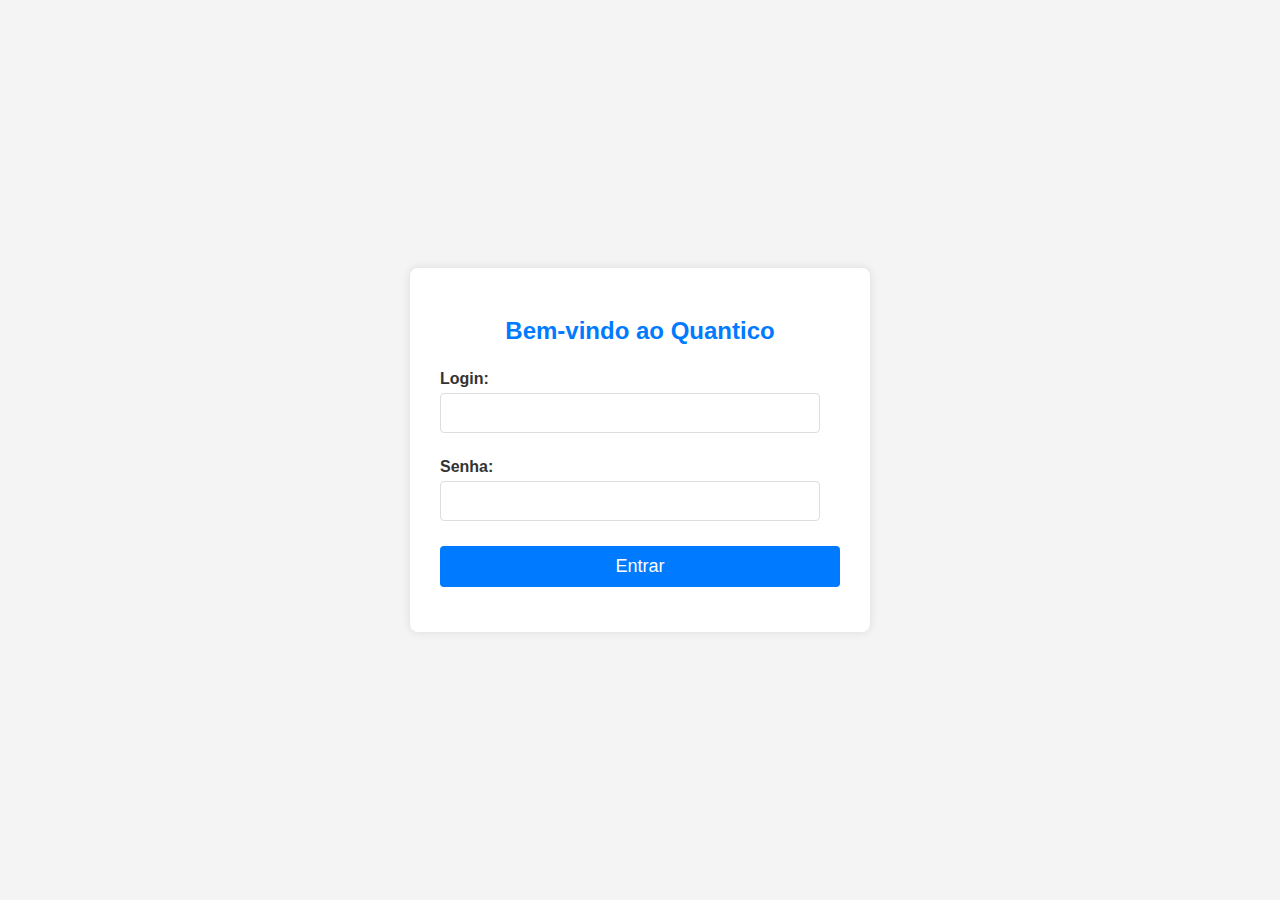
<file: index.html>
<!DOCTYPE html>
<html lang="pt-br">
<head>
    <meta charset="UTF-8">
    <meta name="viewport" content="width=device-width, initial-scale=1.0">
    <title>Login - Quantico</title>
    <link rel="stylesheet" href="style.css">
</head>
<body>
    <div class="login-container">
        <form id="loginForm">
            <h2>Bem-vindo ao Quantico</h2>
            <div class="input-group">
                <label for="username">Login:</label>
                <input type="text" id="username" name="username" required>
            </div>
            <div class="input-group">
                <label for="password">Senha:</label>
                <input type="password" id="password" name="password" required>
            </div>
            <button type="submit">Entrar</button>
            <p id="errorMessage" class="error-message"></p>
        </form>
    </div>

    <script src="script.js"></script>
</body>
</html>
</file>
<file: style.css>
/* Estilos Gerais (sem alterações) */
body {
    font-family: Arial, sans-serif;
    margin: 0;
    padding: 0;
    display: flex;
    justify-content: center;
    align-items: center;
    min-height: 100vh;
    background-color: #f4f4f4;
    color: #333;
}

/* Estilos da Tela de Login (sem alterações) */
.login-container {
    background-color: #fff;
    padding: 30px;
    border-radius: 8px;
    box-shadow: 0 0 10px rgba(0, 0, 0, 0.1);
    width: 100%;
    max-width: 400px;
    text-align: center;
}

.login-container h2 {
    margin-bottom: 25px;
    color: #007bff;
}

.input-group {
    margin-bottom: 15px;
    text-align: left;
}

.input-group label {
    display: block;
    margin-bottom: 5px;
    font-weight: bold;
}

.input-group input[type="text"],
.input-group input[type="password"],
.input-group input[type="email"] { /* Adicionado input[type="email"] */
    width: calc(100% - 20px);
    padding: 10px;
    margin-bottom: 10px;
    border: 1px solid #ddd;
    border-radius: 4px;
    font-size: 16px;
    box-sizing: border-box; /* Inclui padding e borda */
}

.login-container button {
    background-color: #007bff;
    color: #fff;
    padding: 10px 20px;
    border: none;
    border-radius: 4px;
    cursor: pointer;
    font-size: 18px;
    width: 100%;
    transition: background-color 0.3s ease;
}

.login-container button:hover {
    background-color: #0056b3;
}

.error-message {
    color: red;
    margin-top: 15px;
    font-size: 14px;
}

/* Estilos da Página de Boas-Vindas (home.html) e Outras Páginas (sem alterações) */
.app-container {
    display: flex;
    width: 100%;
    min-height: 100vh;
    background-color: #f4f4f4;
}

.sidebar {
    width: 250px;
    background-color: #343a40;
    color: #fff;
    padding: 20px;
    box-shadow: 2px 0 5px rgba(0, 0, 0, 0.1);
    flex-shrink: 0; /* Impede que a sidebar encolha */
}

.sidebar-header {
    text-align: center;
    margin-bottom: 30px;
}

.sidebar-header h3 {
    margin: 0;
    color: #007bff;
    font-size: 24px;
}

.sidebar nav ul {
    list-style: none;
    padding: 0;
}

.sidebar nav ul li {
    margin-bottom: 10px;
}

.sidebar nav ul li a {
    display: block;
    color: #fff;
    text-decoration: none;
    padding: 10px 15px;
    border-radius: 4px;
    transition: background-color 0.3s ease;
}

.sidebar nav ul li a:hover,
.sidebar nav ul li a.active {
    background-color: #495057;
}

.sidebar nav ul li.has-submenu .menu-toggle {
    display: flex;
    justify-content: space-between;
    align-items: center;
}

.sidebar nav ul .submenu {
    list-style: none;
    padding-left: 20px;
    max-height: 0;
    overflow: hidden;
    transition: max-height 0.3s ease-out;
}

.sidebar nav ul .submenu.active {
    max-height: 200px; /* Ajuste conforme necessário para o conteúdo */
}

.sidebar nav ul .submenu li a {
    padding: 8px 15px;
    background-color: #495057;
    margin-top: 5px;
}

.sidebar nav ul .submenu li a:hover {
    background-color: #6c757d;
}

.content {
    flex-grow: 1;
    padding: 20px;
    background-color: #f8f9fa;
}

.content h1,
.content h2 {
    color: #007bff;
    margin-bottom: 20px;
    text-align: center;
}

.content p {
    text-align: center;
    font-size: 1.1em;
    color: #555;
}

.form-container {
    background-color: #fff;
    padding: 30px;
    border-radius: 8px;
    box-shadow: 0 0 10px rgba(0, 0, 0, 0.1);
    width: 100%;
    max-width: 600px;
    margin: 30px auto;
}

.form-group {
    margin-bottom: 20px;
    text-align: left;
}

.form-group label {
    display: block;
    margin-bottom: 8px;
    font-weight: bold;
    color: #333;
}

.form-group input[type="text"],
.form-group input[type="number"],
.form-group input[type="email"], /* Adicionado input[type="email"] */
.form-group select,
.form-group textarea {
    width: calc(100% - 20px);
    padding: 10px;
    border: 1px solid #ddd;
    border-radius: 4px;
    font-size: 16px;
    box-sizing: border-box; /* Inclui padding e borda */
}

.button-group {
    text-align: center;
    margin-top: 30px;
}

.button-group button {
    background-color: #28a745; /* Salvar */
    color: #fff;
    padding: 10px 20px;
    border: none;
    border-radius: 4px;
    cursor: pointer;
    font-size: 16px;
    margin: 0 10px;
    transition: background-color 0.3s ease;
}

.button-group button:hover {
    opacity: 0.9;
}

.button-group button:nth-child(2) { /* Editar */
    background-color: #ffc107;
    color: #333;
}

.button-group button:nth-child(3) { /* Excluir */
    background-color: #dc3545;
}

/* Estilos para a tabela de resultados */
.search-results {
    margin-top: 30px;
    background-color: #fff;
    padding: 20px;
    border-radius: 8px;
    box-shadow: 0 0 10px rgba(0, 0, 0, 0.1);
}

.results-table {
    width: 100%;
    border-collapse: collapse;
    margin-top: 20px;
}

.results-table th,
.results-table td {
    border: 1px solid #ddd;
    padding: 10px;
    text-align: left;
}

.results-table th {
    background-color: #007bff;
    color: #fff;
    font-weight: bold;
}

.results-table tr:nth-child(even) {
    background-color: #f2f2f2;
}

.results-table tr:hover {
    background-color: #e9ecef;
}

.no-results {
    text-align: center;
    color: #666;
    margin-top: 20px;
    font-style: italic;
}
</file>
